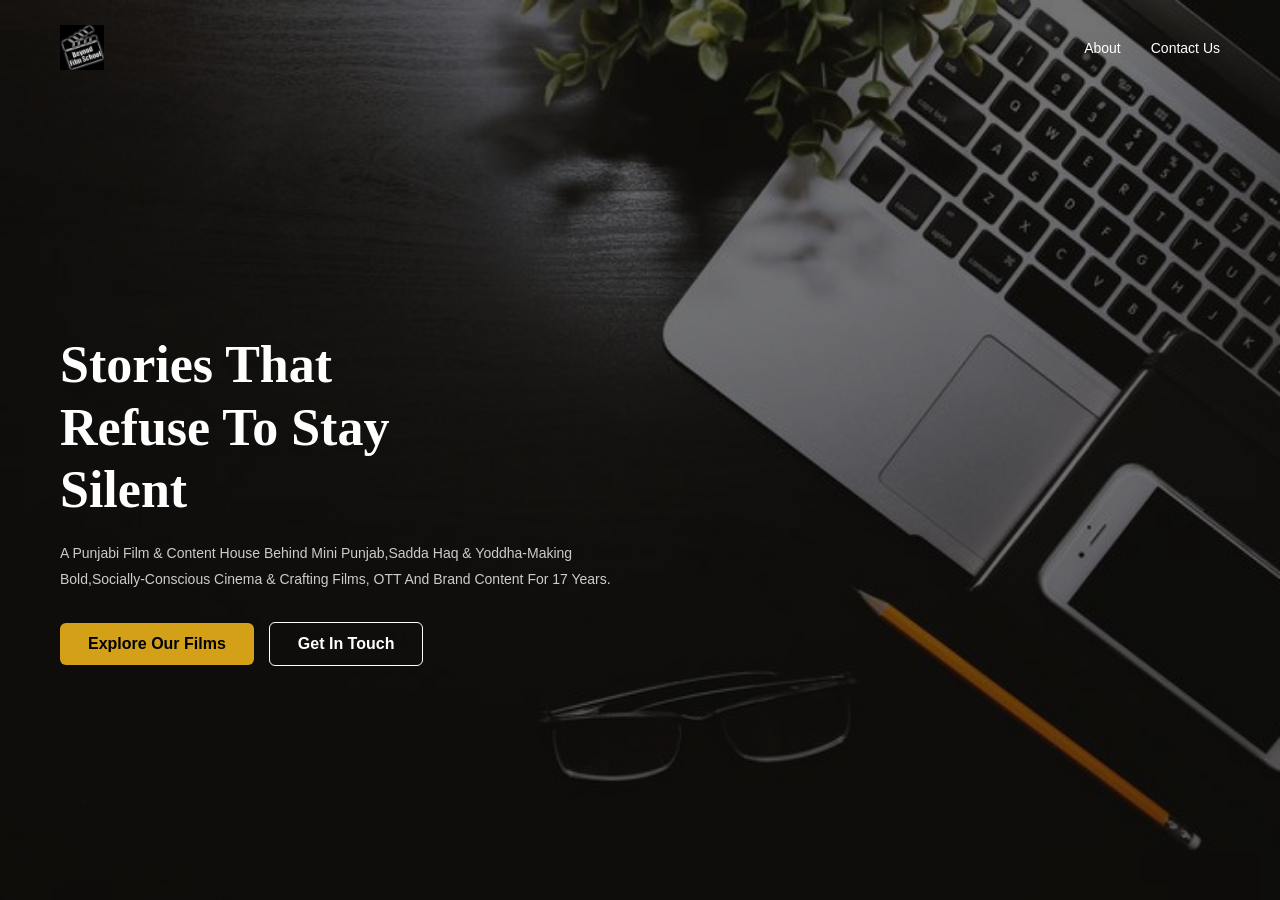
<file: index.html>
<!DOCTYPE>
<html>
<head>
	<meta charset="UTF-8">
	<meta name="viewport" content="width=device-width,initial-scale=1.0">
	<title>OXL Leading Page</title>
	<link rel="stylesheet" href="style.css">
</head>
<body>
	<header>
		<div class="logo">
			<img src="logo.png"alt="OXL SCHOOL OF FILM MAKING">
		</div>

		<nav>
		
			<a href="about.html">About</a>
			<a href="contact.html">Contact Us</a>

			
		</nav>
	</header>

	<section class="hero">
		<div class="overlay"></div>
		<div class="content">
			<h1> Stories That<br>Refuse To Stay<br>Silent</h1>

			<p> A Punjabi Film & Content House Behind Mini Punjab,Sadda Haq & Yoddha-Making Bold,Socially-Conscious Cinema & Crafting Films, OTT And Brand Content For 17 Years.</p>

			<div class="buttons">
				<a href="#" class ="btn1">Explore Our Films</a>
				<a href="#" class ="btn2">Get In Touch</a>
			</div>
		</div>

</section>
</body>
</html>
</file>
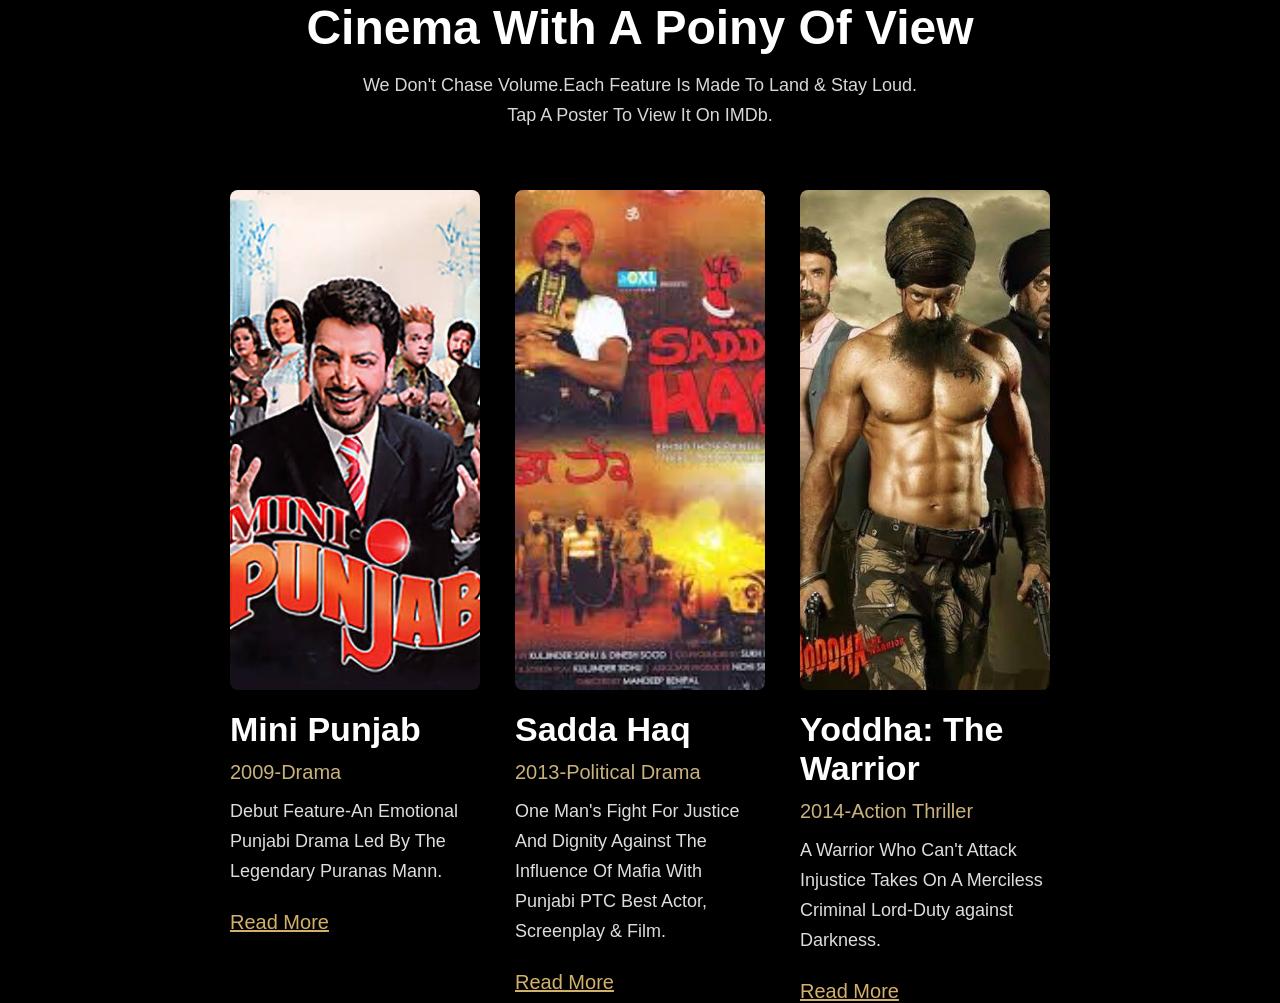
<file: about.html>
<!DOCTYPE>
<html>
<head>
	<meta charset="UTF-8">
	<meta name="viewport" content="width=device-width,initial-scale=1.0">
	<title>About -OXL Films</title>

	<link rel="stylesheet" href="style.css">
</head>
<body>
	<section class="movie">
		<h1>Cinema With A Poiny Of View</h1>

		<p class="subtitle">
			We Don't Chase Volume.Each Feature Is Made To Land & Stay Loud.<br> Tap A Poster To View It On IMDb.
		</p>
		<div class="movie-container">
		<div class="movie-card">
			<img src="mini.jpg" alt="Mini punjab">

			<h2> Mini Punjab</h2>
			<h4 class="year">2009-Drama</h4>

			<p>
				Debut Feature-An Emotional Punjabi Drama Led By The Legendary Puranas Mann.
			</p>
			<a href="#">Read More</a>
		</div>

		<div class="movie-card">
			<img src="sadda.jpg" alt="sadda Haq">
			<h2>Sadda Haq</h2>
			<h4 class="year">2013-Political Drama</h4>

			<p> One Man's Fight For Justice And Dignity Against The Influence Of Mafia With Punjabi PTC Best Actor, Screenplay & Film.
			</p>

			<a href="#">Read More</a>
		</div>
		<div class="movie-card">
			<img src="yoddha.jpg" alt="Yoddha">
			<h2>Yoddha: The Warrior</h2>
			<h4 class="year">2014-Action Thriller</h4>

			<p>
				A Warrior Who Can't Attack Injustice Takes On A Merciless Criminal Lord-Duty against Darkness.
			</p>

			<a href="#">Read More</a>
		</div>
		</div>
	</section>
</body>
</html>
</file>
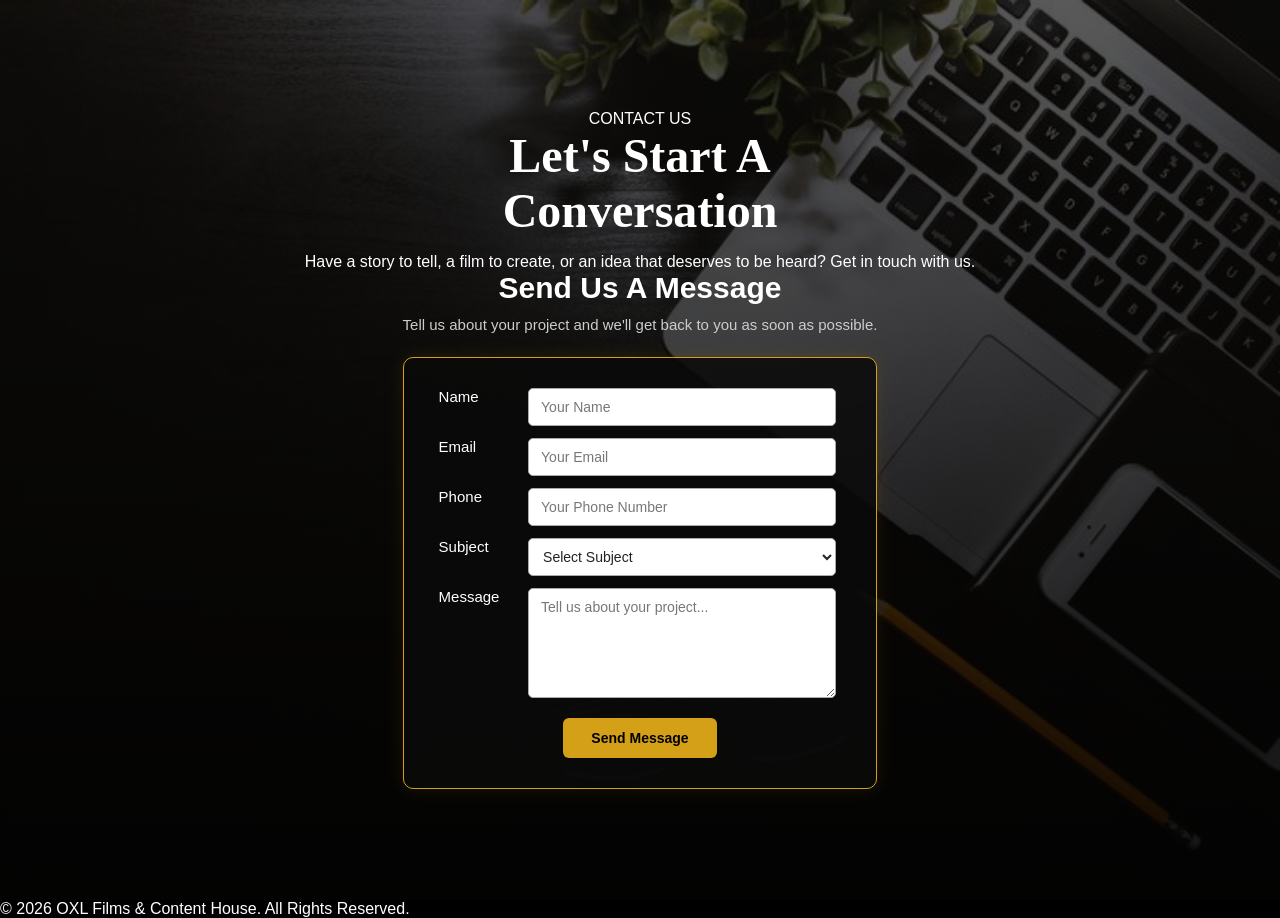
<file: contact.html>
<!DOCTYPE html>
<html lang="en">

<head>

    <meta charset="UTF-8">

    <meta name="viewport" content="width=device-width, initial-scale=1.0">

    <title>Contact Us | OXL</title>
    <link rel="stylesheet" href="style.css">

</head>


<body>

    <main class="contact-page">

    <div class="contact-page-title">

        <div class="small-title">
            CONTACT US
        </div>

        <h1>
            Let's Start A
            <br>
            Conversation
        </h1>

        <p>
            Have a story to tell, a film to create, or an idea
            that deserves to be heard? Get in touch with us.
        </p>

    </div>


    <div class="contact-container">

        <div class="contact-form">

            <h2>
                Send Us A Message
            </h2>

            <p class="form-description">
                Tell us about your project and we'll get back
                to you as soon as possible.
            </p>


            <form>

                <div class="form-group">

                    <label for="name">
                        Name
                    </label>

                    <input
                        type="text"
                        id="name"
                        name="name"
                        placeholder="Your Name"
                        required
                    >

                </div>


                <div class="form-group">

                    <label for="email">
                        Email
                    </label>

                    <input
                        type="email"
                        id="email"
                        name="email"
                        placeholder="Your Email"
                        required
                    >

                </div>


                <div class="form-group">

                    <label for="phone">
                        Phone
                    </label>

                    <input
                        type="tel"
                        id="phone"
                        name="phone"
                        placeholder="Your Phone Number"
                    >

                </div>


                <div class="form-group">

                    <label for="subject">
                        Subject
                    </label>

                    <select id="subject" name="subject">

                        <option value="">
                            Select Subject
                        </option>

                        <option value="film-production">
                            Film Production
                        </option>

                        <option value="ott-content">
                            OTT Content
                        </option>

                        <option value="brand-content">
                            Brand Content
                        </option>

                        <option value="collaboration">
                            Collaboration
                        </option>

                        <option value="other">
                            Other
                        </option>

                    </select>

                </div>


                <div class="form-group">

                    <label for="message">
                        Message
                    </label>

                    <textarea
                        id="message"
                        name="message"
                        placeholder="Tell us about your project..."
                        required
                    ></textarea>

                </div>


                <button
                    type="submit"
                    class="contact-submit"
                >
                    Send Message
                </button>

            </form>

        </div>

    </div>

</main>
    <footer class="contact-footer">

        <p>
            © 2026 OXL Films & Content House.
            All Rights Reserved.
        </p>

    </footer>


</body>

</html>
</file>
<file: style.css>
* {
    margin: 0;
    padding: 0;
    box-sizing: border-box;
    font-family: 'Montserrat', sans-serif;
}
body {
    background: #000;
    color: white;
    overflow-x: hidden;
}
a {
    text-decoration: none;
    color: white;
}

header {
    position: absolute;
    top: 0;
    left: 0;

    width: 100%;

    display: flex;
    justify-content: space-between;
    align-items: center;

    padding: 25px 60px;

    z-index: 100;
}
.logo img {
    height: 45px;
    width: auto;
}

nav {
    display: flex;
    align-items: center;
    gap: 30px;
}

nav a {
    font-size: 14px;
    font-weight: 500;

    padding: 5px 0;

    transition: 0.3s;
}

nav a:hover {
    color: #D4a017;
}


.hero {
    height: 100vh;

    background: url("background.jpg") center/cover no-repeat;

    position: relative;

    display: flex;
    align-items: center;

    padding: 0 60px;
    padding-top: 100px;
}
.overlay {
    position: absolute;

    top: 0;
    left: 0;

    width: 100%;
    height: 100%;

    background: rgba(0, 0, 0, 0.55);
}
.content {
    position: relative;

    z-index: 2;

    max-width: 600px;
}

.content h1 {
    font-size: 52px;

    font-weight: 800;

    line-height: 1.2;

    margin-bottom: 20px;

    font-family: Georgia, serif;
}
.content p {
    font-size: 14px;

    color: #ccc;

    line-height: 1.8;

    margin-bottom: 30px;
}
.buttons {
    display: flex;

    gap: 15px;

    margin-top: 30px;

    align-items: center;
}
.btn1 {
    background: #D4a017;

    color: #000;

    padding: 12px 28px;

    border-radius: 6px;

    font-weight: 700;

    display: inline-block;
}
.btn2 {
    background: transparent;

    color: white;

    padding: 12px 28px;

    border: 1px solid white;

    border-radius: 6px;

    font-weight: 700;

    display: inline-block;
}
.btn2:hover {
    background: white;
    color: #000;
}
.movies {
    width: 90%;

    margin: auto;

    padding: 60px 0;
}
.movie h1 {
    text-align: center;

    font-size: 48px;

    margin-bottom: 15px;
}
.subtitle {
    text-align: center;

    font-size: 18px;

    color: #d8d8d8;

    line-height: 30px;

    margin-bottom: 60px;
}


.movie-container {
    display: flex;

    flex-direction: row;

    justify-content: center;

    align-items: flex-start;

    gap: 35px;

    flex-wrap: nowrap;
}

.movie-card {
    width: 250px;

    min-width: 250px;

    max-width: 250px;
}


.movie-card img {
    width: 250px;

    height: 500px;

    object-fit: cover;

    display: block;

    border-radius: 8px;
}
.movie-card img:hover {
    transform: scale(1.05);
}

.movie-card h2 {
    margin-top: 20px;

    font-size: 34px;}

.movie-card h4 {
    margin: 12px 0;

    color: #c9b27d;

    font-size: 20px;

    font-weight: normal;
}
.movie-card p {
    font-size: 18px;

    line-height: 30px;

    color: #ddd;

    margin-bottom: 25px;
}
.movie-card a {
    color: #d4b16a;

    font-size: 20px;

    text-decoration: underline;
}

.movie-card a:hover {
    color: white;
}
.contact-page {
    min-height: 100vh;

    background:
        linear-gradient(
            rgba(0, 0, 0, 0.65),
            rgba(0, 0, 0, 0.90)
        ),
        url("background.jpg") center/cover no-repeat;

    position: relative;

    padding: 110px 30px 60px;

    display: flex;

    flex-direction: column;

    align-items: center;

    justify-content: flex-start;

    text-align: center;
}

.contact-page h3 {
    color: #D4a017;

    font-size: 17px;

    font-weight: 600;

    text-transform: uppercase;

    letter-spacing: 1px;

    margin-bottom: 8px;

    text-align: center;
}
.contact-page h1 {
    color: white;

    font-family: Georgia, serif;

    font-size: 48px;

    font-weight: 800;

    line-height: 1.15;

    margin-bottom: 15px;

    text-align: center;

    max-width: 700px;
}
.contact-page > p {
    color: #ddd;

    font-size: 16px;

    line-height: 1.7;

    max-width: 850px;

    margin: 0 auto 25px;

    text-align: center;
}
.contact-page h2 {
    color: white;

    font-size: 30px;

    font-weight: 700;

    margin-bottom: 8px;

    text-align: center;
}

.contact-page h2 + p {
    color: #ccc;

    font-size: 15px;

    line-height: 1.6;

    margin-bottom: 20px;

    text-align: center;
}
.contact-page form {
    width: 100%;

    max-width: 650px;

    margin: 10px auto 0;

    padding: 30px 35px;

    border: 1px solid #D4a017;

    border-radius: 10px;

    background: rgba(10, 10, 10, 0.85);

    box-shadow: 0 0 20px rgba(212, 160, 23, 0.12);

    text-align: left;
}

.contact-page form label {
    display: inline-block;

    width: 85px;

    color: white;

    font-size: 15px;

    font-weight: 500;

    margin-bottom: 12px;

    vertical-align: top;
}
.contact-page form input {
    width: calc(100% - 95px);

    height: 38px;

    padding: 8px 12px;

    background: #fff;

    color: #222;

    border: 1px solid #aaa;

    border-radius: 5px;

    font-family: 'Montserrat', sans-serif;

    font-size: 14px;

    outline: none;

    margin-bottom: 12px;
}
.contact-page form select {
    width: calc(100% - 95px);

    height: 38px;

    padding: 6px 10px;

    background: white;

    color: #222;

    border: 1px solid #aaa;

    border-radius: 5px;

    font-family: 'Montserrat', sans-serif;

    font-size: 14px;

    outline: none;

    margin-bottom: 12px;
}
.contact-page form textarea {
    width: calc(100% - 95px);

    min-height: 110px;

    padding: 10px 12px;



    color: #222;

    border: 1px solid #aaa;

    border-radius: 5px;

    font-family: 'Montserrat', sans-serif;

    font-size: 14px;

    resize: vertical;

    outline: none;

    vertical-align: top;

    margin-bottom: 15px;
}
.contact-page form input:focus,
.contact-page form select:focus,
.contact-page form textarea:focus {
    

    box-shadow: 0 0 7px rgba(212, 160, 23, 0.45);
}
.contact-page input::placeholder,
.contact-page textarea::placeholder {
    color: #777;
}
.contact-page form button {
    display: block;

    margin: 5px auto 0;

    padding: 12px 28px;

    background: #D4a017;

    color: #000;

    border: none;

    border-radius: 6px;

    font-family: 'Montserrat', sans-serif;

    font-size: 14px;

    font-weight: 700;

    cursor: pointer;

    transition: 0.3s;
}

.contact-page form button:hover {

    color: #000;

    transform: translateY(-2px);
}

@media (max-width: 768px) {

    header {
        padding: 18px 20px;
    }

    .logo img {
        height: 38px;
    }

    nav {
        gap: 12px;
    }

    nav a {
        font-size: 11px;
    }
    .hero {
        padding: 0 25px;

        padding-top: 80px;
    }

    .content {
        max-width: 100%;
    }

    .content h1 {
        font-size: 38px;
    }

    .content p {
        font-size: 13px;

        line-height: 1.7;
    }

    .buttons {
        gap: 10px;

        flex-wrap: wrap;
    }

    .btn1,
    .btn2 {
        padding: 10px 20px;

        font-size: 13px;
    }
    .movies {
        width: 95%;

        padding: 40px 0;
    }

    .movie h1 {
        font-size: 32px;
    }

    .subtitle {
        font-size: 15px;

        line-height: 25px;

        margin-bottom: 40px;
    }

    .movie-container {
        display: flex;

        flex-direction: row;

        justify-content: center;

        align-items: flex-start;

        gap: 35px;

        flex-wrap: nowrap;
    }

    .movie-card {
        width: 250px;

        min-width: 250px;

        flex-shrink: 0;
    }

    .movie-card img {
        height: auto;
    }

    .movie-card h2 {
        font-size: 28px;
    }

    .movie-card h4 {
        font-size: 18px;
    }

    .movie-card p {
        font-size: 16px;

        line-height: 26px;
    }

    .contact-page {
        padding: 100px 20px 50px;

        min-height: 100vh;

        align-items: center;
    }

    .contact-page h3 {
        font-size: 14px;

        letter-spacing: 0.8px;
    }

    .contact-page h1 {
        font-size: 34px;

        line-height: 1.2;

        max-width: 100%;

        margin-bottom: 12px;
    }

    .contact-page > p {
        font-size: 14px;

        line-height: 1.6;

        max-width: 100%;

        margin-bottom: 22px;
    }

    .contact-page h2 {
        font-size: 26px;

        margin-bottom: 8px;
    }
    .contact-page h2 + p {
        font-size: 14px;

        margin-bottom: 18px;
    }
    .contact-page form {
        width: 100%;

        max-width: 500px;

        padding: 25px 20px;

        border: 1px solid #D4a017;

        border-radius: 8px;
    }
    .contact-page form label {
        display: block;

        width: 100%;

        margin-bottom: 5px;

        font-size: 14px;
    }
    .contact-page form input {
        width: 100%;

        height: 38px;

        margin-bottom: 12px;
    }
    .contact-page form select {
        width: 100%;

        height: 38px;

        margin-bottom: 12px;
    }

    .contact-page form textarea {
        width: 100%;

        min-height: 120px;

        margin-bottom: 15px;
    }
    .contact-page form button {
        width: auto;

        padding: 11px 24px;

        margin: 5px auto 0;
    }
}
</file>
